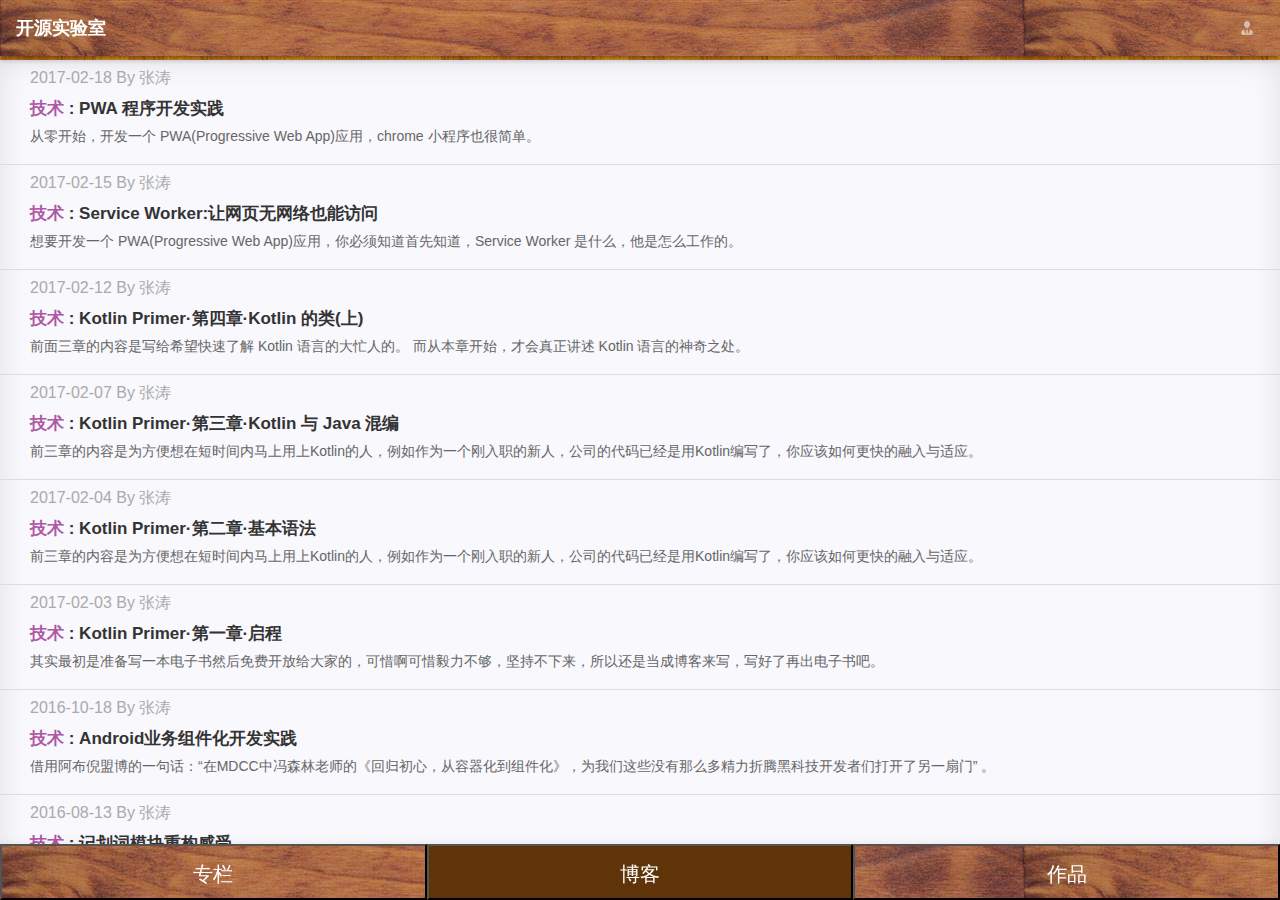
<file: index.html>
<!DOCTYPE html>
<html>
<head>
  <meta charset="utf-8">
  <meta http-equiv="X-UA-Compatible" content="IE=edge">
  <link rel="canonical" href="https://weather-pwa-sample.firebaseapp.com/final/">
  <meta name="viewport" content="width=device-width, initial-scale=1.0">
  
  <link rel="manifest" href="/manifest.json">
  <!-- Add to home screen for Safari on iOS -->
  <meta name="apple-mobile-web-app-capable" content="yes">
  <meta name="apple-mobile-web-app-status-bar-style" content="black">
  <meta name="apple-mobile-web-app-title" content="开源实验室">
  <link rel="apple-touch-icon" href="favicon.jpg">
  <!-- Add to home screen for IE on Windows -->
  <meta name="msapplication-TileImage" content="favicon.jpg">
  <meta name="msapplication-TileColor" content="#2F3BA2">

  <title>开源实验室-kymjs张涛</title>
  <link rel="stylesheet" type="text/css" href="styles/inline.css">  
</head>
<body>

  <header class="header">
    <h1 class="header_title">开源实验室</h1>
    <a href="https://kymjs.com/about"><button id="butAbout" class="headerButton" aria-label="about"></button></a>
  </header>

  <main class="main">
    <div class="post-list-body post-area">
      <template id="blogListTemplate">
        <div class="list-item">
          <a href="http://kymjs.com/" id="blogLink" title="title template">
            <div class="post-list-item">
              <font color="#aaaaaa" id="blogTime"> 2017-02-18 By 张涛</font>
              <h2>
                  <font color="#AE57A4" id="tag">技术</font>
                  <font color="#333333" id="title">title template</font>
              </h2>
              <p><font color="#666666" id="description"> description template </font></p>
            </div>
          </a>
        </div>
      </template> 
    </div>
  </main>
 
  <footer class="footer">
   <button id="column1" class="button1">专栏</button>
   <button id="column2" class="button2">博客</button> 
   <button id="column3" class="button3">作品</button> 
  </footer>

  <script src="/scripts/app.js" async></script>
</body>
</html>
</file>
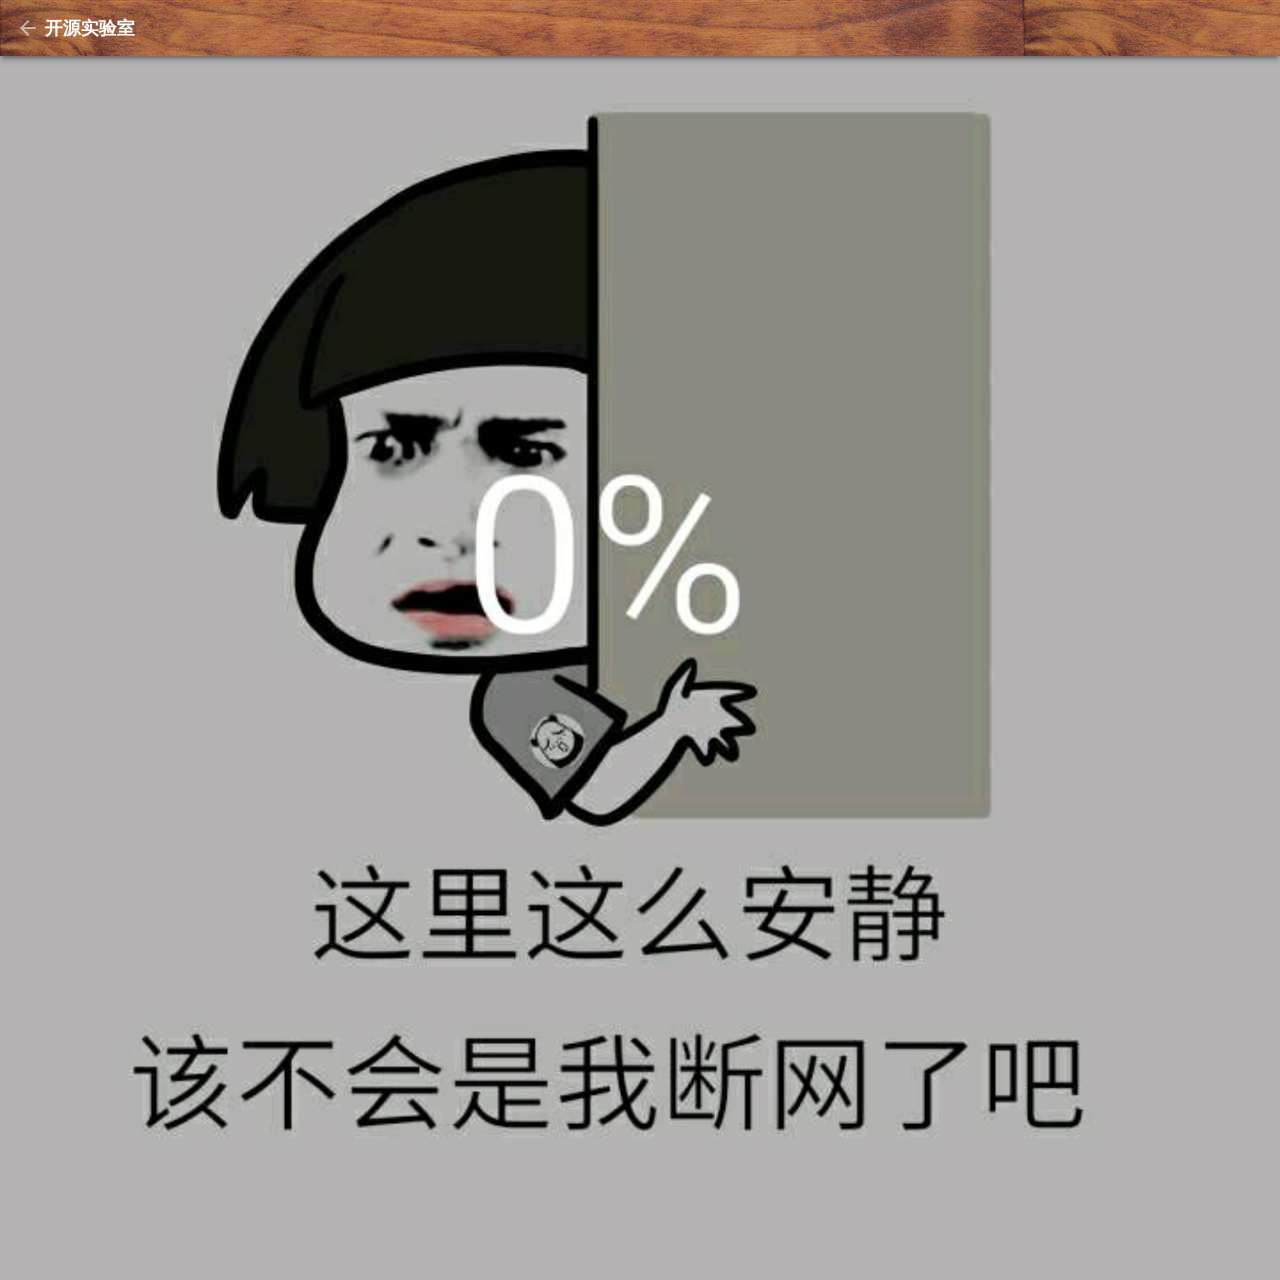
<file: offline.html>
<!DOCTYPE html>
<html>
<head>
  <meta charset="utf-8">
  <meta http-equiv="X-UA-Compatible" content="IE=edge">
  <link rel="canonical" href="https://weather-pwa-sample.firebaseapp.com/final/">
  <meta name="viewport" content="width=device-width, initial-scale=1.0">
  
  <link rel="manifest" href="/manifest.json">
  <!-- Add to home screen for Safari on iOS -->
  <meta name="apple-mobile-web-app-capable" content="yes">
  <meta name="apple-mobile-web-app-status-bar-style" content="black">
  <meta name="apple-mobile-web-app-title" content="开源实验室">
  <link rel="apple-touch-icon" href="favicon.jpg">
  <!-- Add to home screen for IE on Windows -->
  <meta name="msapplication-TileImage" content="favicon.jpg">
  <meta name="msapplication-TileColor" content="#2F3BA2">

  <title>开源实验室-kymjs张涛</title>
  <link rel="stylesheet" type="text/css" href="styles/inline.css">  
</head>
<body>

  <header class="header">
    <a href="/"><button id="butBack" class="headerButton" aria-label="back"></button></a>
    <h1 class="header_title">开源实验室</h1>
  </header>

  <img src="/images/offline.jpg">

</body>
</html>
</file>
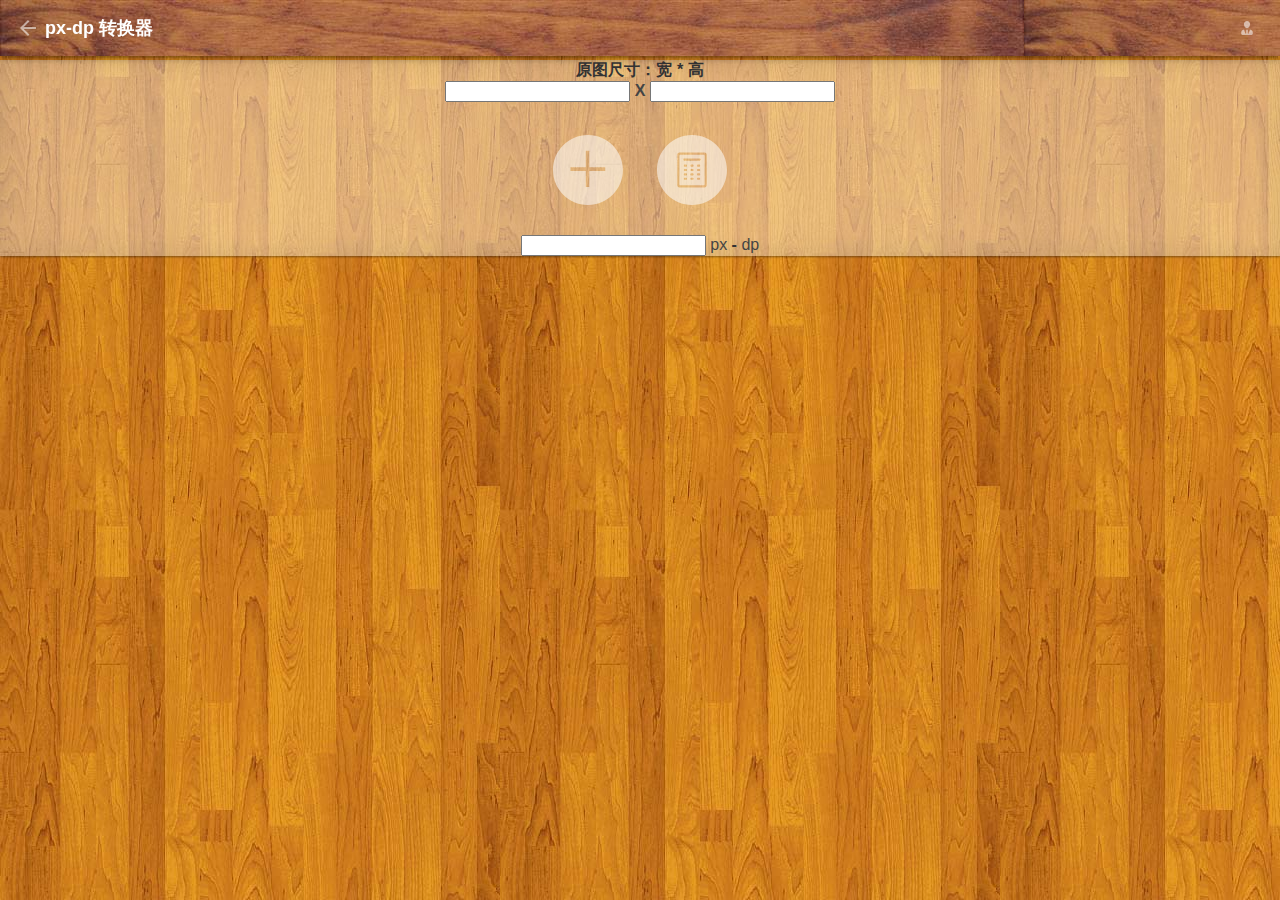
<file: px2dp.html>
<!DOCTYPE html>
<html>
<head>
  <meta charset="utf-8">
  <meta http-equiv="X-UA-Compatible" content="IE=edge">
  <link rel="canonical" href="https://weather-pwa-sample.firebaseapp.com/final/">
  <meta name="viewport" content="width=device-width, initial-scale=1.0">
  
  <link rel="manifest" href="/manifest.json">
  <!-- Add to home screen for Safari on iOS -->
  <meta name="apple-mobile-web-app-capable" content="yes">
  <meta name="apple-mobile-web-app-status-bar-style" content="black">
  <meta name="apple-mobile-web-app-title" content="开源实验室">
  <link rel="apple-touch-icon" href="favicon.jpg">
  <!-- Add to home screen for IE on Windows -->
  <meta name="msapplication-TileImage" content="favicon.jpg">
  <meta name="msapplication-TileColor" content="#2F3BA2">

  <title>开源实验室-kymjs张涛</title>
  <link rel="stylesheet" type="text/css" href="styles/px2dp.css">  
</head>
<body>

  <header class="header">
    <a href="/"><button id="butBack" class="headerButton" aria-label="back"></button></a>
    <h1 class="header_title">px-dp 转换器</h1>
    <a href="https://kymjs.com/about"><button id="butAbout" class="headerButton" aria-label="about"></button></a>
  </header>

  <main class="main">
    <div class="post-area" align="center">
      
      <b><font color="#333" id="blogTime"> 原图尺寸：宽 * 高</font></b>
      <div>
        <form name="widthAndHeight">
        <input type="text" name="mWidth" />
        <b> X </b>
        <input type="text" name="mHeight" />
        </form>
      </div>
      </br>
      <button id="butPlus" class="contentButton" aria-label="plus"></button>
      <button id="butCompute" class="contentButton" aria-label="plus"></button>
      </br>

      <div class="post-list-body">
        <template id="itemTemplate">
          <div class="item">
            <input type="number" name="px"/> px
            <b><font color="#333" name="dp"> - </font></b> dp
          </div>
        </template>
      </div>

    </div>
  </main>

  <script src="/scripts/px2dp.js" async></script>
</body>
</html>
</file>
<file: styles/inline.css>
* {
  box-sizing: border-box; }

@-webkit-keyframes rotate {
  from {
    -webkit-transform: rotate(0);
            transform: rotate(0); }
  to {
    -webkit-transform: rotate(450deg);
            transform: rotate(450deg); } }

@keyframes rotate {
  from {
    -webkit-transform: rotate(0);
            transform: rotate(0); }
  to {
    -webkit-transform: rotate(450deg);
            transform: rotate(450deg); } }

@-webkit-keyframes line {
  0% {
    stroke-dasharray: 2, 85.964;
    -webkit-transform: rotate(0);
            transform: rotate(0); }
  50% {
    stroke-dasharray: 65.973, 21.9911;
    stroke-dashoffset: 0; }
  100% {
    stroke-dasharray: 2, 85.964;
    stroke-dashoffset: -65.973;
    -webkit-transform: rotate(90deg);
            transform: rotate(90deg); } }

@keyframes line {
  0% {
    stroke-dasharray: 2, 85.964;
    -webkit-transform: rotate(0);
            transform: rotate(0); }
  50% {
    stroke-dasharray: 65.973, 21.9911;
    stroke-dashoffset: 0; }
  100% {
    stroke-dasharray: 2, 85.964;
    stroke-dashoffset: -65.973;
    -webkit-transform: rotate(90deg);
            transform: rotate(90deg); } }

a:link {color: #005}   /* 未访问的链接 */
a:visited {color: #669}  /* 已访问的链接 */
a:hover {color: #336;text-decoration: none;} /* 鼠标移动到链接上 */
a:active {color: #99b} /* 选定的链接 */

a {
  background-color: transparent;
  text-decoration: none
}

html, body {
  padding: 0;
  margin: 0;
  height: 100%;
  width: 100%;
  font-family: 'Microsoft YaHei', 'Helvetica','Arial','SimHei', sans-serif;
  font-weight: 400;
  font-display: optional;
  color: #444;
  -webkit-font-smoothing: antialiased;
  -moz-osx-font-smoothing: grayscale; }

html {
  overflow: hidden; }

body {
  display: -webkit-box;
  display: -webkit-flex;
  display: -ms-flexbox;
  display: flex;
  -webkit-box-orient: vertical;
  -webkit-box-direction: normal;
  -webkit-flex-direction: column;
      -ms-flex-direction: column;
          flex-direction: column;
  -webkit-flex-wrap: nowrap;
      -ms-flex-wrap: nowrap;
          flex-wrap: nowrap;
  -webkit-box-pack: start;
  -webkit-justify-content: flex-start;
      -ms-flex-pack: start;
          justify-content: flex-start;
  -webkit-box-align: stretch;
  -webkit-align-items: stretch;
      -ms-flex-align: stretch;
          align-items: stretch;
  -webkit-align-content: stretch;
      -ms-flex-line-pack: stretch;
          align-content: stretch; }

.header {
  width: 100%;
  height: 56px;
  color: #FFF;
  background-image: url(/images/woodwall.jpg);
  position: fixed;
  font-size: 20px;
  box-shadow: 0 4px 5px 0 rgba(0, 0, 0, 0.14), 0 2px 9px 1px rgba(0, 0, 0, 0.12), 0 4px 2px -2px rgba(0, 0, 0, 0.2);
  padding: 16px 16px 0 16px;
  will-change: transform;
  display: -webkit-box;
  display: -webkit-flex;
  display: -ms-flexbox;
  display: flex;
  -webkit-box-orient: horizontal;
  -webkit-box-direction: normal;
  -webkit-flex-direction: row;
      -ms-flex-direction: row;
          flex-direction: row;
  -webkit-flex-wrap: nowrap;
      -ms-flex-wrap: nowrap;
          flex-wrap: nowrap;
  -webkit-box-pack: start;
  -webkit-justify-content: flex-start;
      -ms-flex-pack: start;
          justify-content: flex-start;
  -webkit-box-align: stretch;
  -webkit-align-items: stretch;
      -ms-flex-align: stretch;
          align-items: stretch;
  -webkit-align-content: center;
      -ms-flex-line-pack: center;
          align-content: center;
  -webkit-transition: -webkit-transform 0.233s cubic-bezier(0, 0, 0.21, 1) 0.1s;
  transition: -webkit-transform 0.233s cubic-bezier(0, 0, 0.21, 1) 0.1s;
  transition: transform 0.233s cubic-bezier(0, 0, 0.21, 1) 0.1s;
  transition: transform 0.233s cubic-bezier(0, 0, 0.21, 1) 0.1s, -webkit-transform 0.233s cubic-bezier(0, 0, 0.21, 1) 0.1s;
  z-index: 1000; }
  .header .headerButton {
    width: 24px;
    height: 24px;
    margin-right: 5px;
    text-indent: -30000px;
    overflow: hidden;
    opacity: 0.54;
    -webkit-transition: opacity 0.333s cubic-bezier(0, 0, 0.21, 1);
    transition: opacity 0.333s cubic-bezier(0, 0, 0.21, 1);
    border: none;
    outline: none;
    cursor: pointer; }

  .header #butAbout {
  background: url(/images/ic_about_white.svg) center center no-repeat; }
  
  .header #butBack {
  background: url(/images/ic_back_white.svg) center center no-repeat; }

.header_title {
  font-weight: 400;
  font-size: 18px;
  margin: 0;
  text-align: left;
  padding-left: 0px;
  font-weight: bold;
  -webkit-box-flex: 1;
  -webkit-flex: 1;
      -ms-flex: 1;
          flex: 1; }

.main {
  padding-top: 60px;
  background-image: url(/images/woodwall2.jpg);
  -webkit-box-flex: 1;
  -webkit-flex: 1;
      -ms-flex: 1;
          flex: 1;
  overflow-x: hidden;
  overflow-y: auto;
  -webkit-overflow-scrolling: touch; }


  .footer {
  width: 100%;
  height: 56px;
  color: #FFF;
  background-image: url(/images/woodwall.jpg);
  font-size: 20px;
  box-shadow: 0 4px 5px 0 rgba(0, 0, 0, 0.14), 0 2px 9px 1px rgba(0, 0, 0, 0.12), 0 4px 2px -2px rgba(0, 0, 0, 0.2);
  will-change: transform;
  display: -webkit-box;
  display: -webkit-flex;
  display: -ms-flexbox;
  display: flex;
  text-align: center;
  -webkit-box-orient: horizontal;
  -webkit-box-direction: normal;
  -webkit-flex-direction: row;
      -ms-flex-direction: row;
          flex-direction: row;
  -webkit-flex-wrap: nowrap;
      -ms-flex-wrap: nowrap;
          flex-wrap: nowrap;
  -webkit-box-pack: start;
  -webkit-justify-content: flex-start;
      -ms-flex-pack: start;
          justify-content: flex-start;
  -webkit-box-align: stretch;
  -webkit-align-items: stretch;
      -ms-flex-align: stretch;
          align-items: stretch;
  -webkit-align-content: center;
      -ms-flex-line-pack: center;
          align-content: center;
  -webkit-transition: -webkit-transform 0.233s cubic-bezier(0, 0, 0.21, 1) 0.1s;
  transition: -webkit-transform 0.233s cubic-bezier(0, 0, 0.21, 1) 0.1s;
  transition: transform 0.233s cubic-bezier(0, 0, 0.21, 1) 0.1s;
  transition: transform 0.233s cubic-bezier(0, 0, 0.21, 1) 0.1s, -webkit-transform 0.233s cubic-bezier(0, 0, 0.21, 1) 0.1s;
  z-index: 1000; }

.footer button{
  width: 33.33333%;
  padding: 15px;
  color: #FFF;
  font-size: 20px;
  background-color: rgba(0, 0, 0, 0);
}

.footer .button1,.button2,.button3{
}

.footer .active{
  color: #fff;
  background-color: #5f3409;
}

.footer_body {
  font-weight: 400;
  font-size: 18px;
  margin: 0;
  text-align: left;
  padding-left: 20px;
  font-weight: bold;
  -webkit-box-flex: 1;
  -webkit-flex: 1;
      -ms-flex: 1;
          flex: 1; }

.list-item{
  display: block;
  padding:8px 30px 10px 30px; 
  border-bottom:1px solid #ddd;

  transition:0.4s ease; 
  -webkit-transition:0.4s ease;
  -moz-transition:0.4s ease;
  -o-transition:0.4s ease;
}

.list-item:last-of-type{
  border-bottom: none;
}

.list-item h2{
  font-size: 17px;
  margin: 8px 0 8px 0;
  padding: 0;
}

.list-item p{
  font-size: 14px;
  margin: 8px 0 8px 0;
  padding: 0;
}

.list-item:hover{
  background-color: rgba(0,0,6,0.05);
}

.post-area{
  background-color:#f8f8fd;
  -webkit-box-shadow: 0 1px 2px rgba(0,0,0,0.4),0 0 30px rgba(10,10,0,0.1) inset;
  -moz-box-shadow: 0 1px 2px rgba(0,0,0,0.4),0 0 30px rgba(10,10,0,0.1) inset;
  -o-box-shadow: 0 1px 2px rgba(0,0,0,0.4),0 0 30px rgba(10,10,0,0.1) inset;
  box-shadow: 0 1px 2px rgba(0,0,0,0.4),0 0 30px rgba(10,10,0,0.1) inset;
}
</file>
<file: styles/px2dp.css>
* {
  box-sizing: border-box; }

@-webkit-keyframes rotate {
  from {
    -webkit-transform: rotate(0);
            transform: rotate(0); }
  to {
    -webkit-transform: rotate(450deg);
            transform: rotate(450deg); } }

@keyframes rotate {
  from {
    -webkit-transform: rotate(0);
            transform: rotate(0); }
  to {
    -webkit-transform: rotate(450deg);
            transform: rotate(450deg); } }

@-webkit-keyframes line {
  0% {
    stroke-dasharray: 2, 85.964;
    -webkit-transform: rotate(0);
            transform: rotate(0); }
  50% {
    stroke-dasharray: 65.973, 21.9911;
    stroke-dashoffset: 0; }
  100% {
    stroke-dasharray: 2, 85.964;
    stroke-dashoffset: -65.973;
    -webkit-transform: rotate(90deg);
            transform: rotate(90deg); } }

@keyframes line {
  0% {
    stroke-dasharray: 2, 85.964;
    -webkit-transform: rotate(0);
            transform: rotate(0); }
  50% {
    stroke-dasharray: 65.973, 21.9911;
    stroke-dashoffset: 0; }
  100% {
    stroke-dasharray: 2, 85.964;
    stroke-dashoffset: -65.973;
    -webkit-transform: rotate(90deg);
            transform: rotate(90deg); } }

a:link {color: #005}   /* 未访问的链接 */
a:visited {color: #669}  /* 已访问的链接 */
a:hover {color: #336;text-decoration: none;} /* 鼠标移动到链接上 */
a:active {color: #99b} /* 选定的链接 */

a {
  background-color: transparent;
  text-decoration: none
}

html, body {
  padding: 0;
  margin: 0;
  height: 100%;
  width: 100%;
  font-family: 'Microsoft YaHei', 'Helvetica','Arial','SimHei', sans-serif;
  font-weight: 400;
  font-display: optional;
  color: #444;
  -webkit-font-smoothing: antialiased;
  -moz-osx-font-smoothing: grayscale; }

html {
  overflow: hidden; }

body {
  display: -webkit-box;
  display: -webkit-flex;
  display: -ms-flexbox;
  display: flex;
  -webkit-box-orient: vertical;
  -webkit-box-direction: normal;
  -webkit-flex-direction: column;
      -ms-flex-direction: column;
          flex-direction: column;
  -webkit-flex-wrap: nowrap;
      -ms-flex-wrap: nowrap;
          flex-wrap: nowrap;
  -webkit-box-pack: start;
  -webkit-justify-content: flex-start;
      -ms-flex-pack: start;
          justify-content: flex-start;
  -webkit-box-align: stretch;
  -webkit-align-items: stretch;
      -ms-flex-align: stretch;
          align-items: stretch;
  -webkit-align-content: stretch;
      -ms-flex-line-pack: stretch;
          align-content: stretch; }

.header {
  width: 100%;
  height: 56px;
  color: #FFF;
  background-image: url(/images/woodwall.jpg);
  position: fixed;
  font-size: 20px;
  box-shadow: 0 4px 5px 0 rgba(0, 0, 0, 0.14), 0 2px 9px 1px rgba(0, 0, 0, 0.12), 0 4px 2px -2px rgba(0, 0, 0, 0.2);
  padding: 16px 16px 0 16px;
  will-change: transform;
  display: -webkit-box;
  display: -webkit-flex;
  display: -ms-flexbox;
  display: flex;
  -webkit-box-orient: horizontal;
  -webkit-box-direction: normal;
  -webkit-flex-direction: row;
      -ms-flex-direction: row;
          flex-direction: row;
  -webkit-flex-wrap: nowrap;
      -ms-flex-wrap: nowrap;
          flex-wrap: nowrap;
  -webkit-box-pack: start;
  -webkit-justify-content: flex-start;
      -ms-flex-pack: start;
          justify-content: flex-start;
  -webkit-box-align: stretch;
  -webkit-align-items: stretch;
      -ms-flex-align: stretch;
          align-items: stretch;
  -webkit-align-content: center;
      -ms-flex-line-pack: center;
          align-content: center;
  -webkit-transition: -webkit-transform 0.233s cubic-bezier(0, 0, 0.21, 1) 0.1s;
  transition: -webkit-transform 0.233s cubic-bezier(0, 0, 0.21, 1) 0.1s;
  transition: transform 0.233s cubic-bezier(0, 0, 0.21, 1) 0.1s;
  transition: transform 0.233s cubic-bezier(0, 0, 0.21, 1) 0.1s, -webkit-transform 0.233s cubic-bezier(0, 0, 0.21, 1) 0.1s;
  z-index: 1000; }
  .header .headerButton {
    width: 24px;
    height: 24px;
    margin-right: 5px;
    text-indent: -30000px;
    overflow: hidden;
    opacity: 0.54;
    -webkit-transition: opacity 0.333s cubic-bezier(0, 0, 0.21, 1);
    transition: opacity 0.333s cubic-bezier(0, 0, 0.21, 1);
    border: none;
    outline: none;
    cursor: pointer; }

  .header #butAbout {
  background: url(/images/ic_about_white.svg) center center no-repeat; }
  
  .header #butBack {
  background: url(/images/ic_back_white.svg) center center no-repeat; }

.header_title {
  font-weight: 400;
  font-size: 18px;
  margin: 0;
  text-align: left;
  padding-left: 0px;
  font-weight: bold;
  -webkit-box-flex: 1;
  -webkit-flex: 1;
      -ms-flex: 1;
          flex: 1; }

.main {
  padding-top: 60px;
  background-image: url(/images/woodwall2.jpg);
  -webkit-box-flex: 1;
  -webkit-flex: 1;
      -ms-flex: 1;
          flex: 1;
  overflow-x: hidden;
  overflow-y: auto;
  -webkit-overflow-scrolling: touch; 
}

  .main .contentButton {
    width: 70px;
    height: 70px;
    margin: 15px;
    text-indent: -30000px;
    overflow: hidden;
    opacity: 0.54;
    -webkit-transition: opacity 0.333s cubic-bezier(0, 0, 0.21, 1);
    transition: opacity 0.333s cubic-bezier(0, 0, 0.21, 1);
    border: none;
    outline: none;
    cursor: pointer; }

  .main #butPlus {
  background: url(/images/ic_plus_white.svg) center center no-repeat; }

  .main #butCompute {
  background: url(/images/ic_compute_white.svg) center center no-repeat; }

.main .item {
  margin: 15px;
}

.post-area{
  background-color:rgba(255,255,255,0.4);
  -webkit-box-shadow: 0 1px 2px rgba(0,0,0,0.4),0 0 30px rgba(10,10,0,0.1) inset;
  -moz-box-shadow: 0 1px 2px rgba(0,0,0,0.4),0 0 30px rgba(10,10,0,0.1) inset;
  -o-box-shadow: 0 1px 2px rgba(0,0,0,0.4),0 0 30px rgba(10,10,0,0.1) inset;
  box-shadow: 0 1px 2px rgba(0,0,0,0.4),0 0 30px rgba(10,10,0,0.1) inset;
}
</file>
